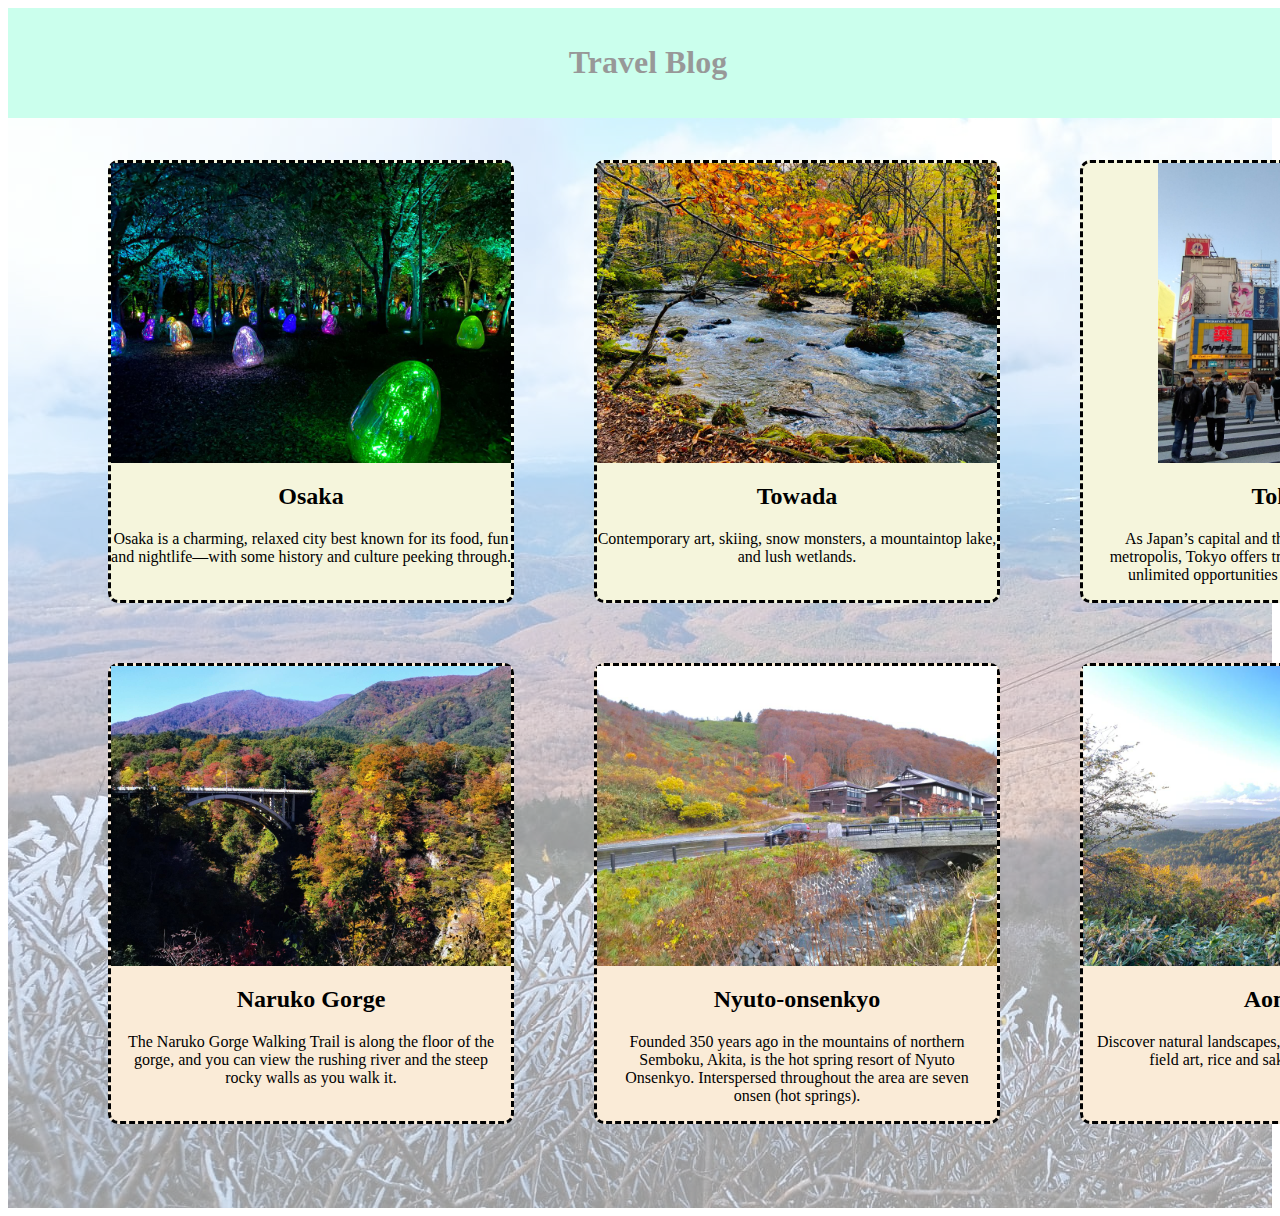
<file: website-Grid/index.html>
<html>
 <!--head-->
 <head>

    <title>Travel History</title>
    <meta name="viewport" content="width=device-width, initial-scale=1">
    <link href="style.css" rel='stylesheet'>

 </head>
 <!--body-->
  <body>
    <header>
    <div class="background-image"></div>
    <div class="banner">
       <h1>Travel Blog</h1>
    </div>
   </header>
    


   <!--main-->
   <main>
    
    

    <div class="Osaka">
        <img src="image/Osaka.jpg" width="400px" height="300px" >
        <h2>Osaka</h2>
         <p class="osaka-discription">
            Osaka is a charming, relaxed city best known for its food, fun and nightlife—with some history and culture peeking through.
         </p>
    </div>

    <div class="Towada">
       <img src="image/Towada2.jpg" width="400px" height="300px">
       <h2>Towada</h2>
       <p class="Towada-description">
        Contemporary art, skiing, snow monsters, a mountaintop lake, and lush wetlands.</p>
    </div>

    <div class="Tokyo">
        <img src="image/Tokyo2.jpg" width="250px" height="300px">
        <h2>Tokyo</h2>
        <p class="tokyo-description">
            As Japan’s capital and the world’s most populous metropolis, Tokyo offers tradition and innovation, and unlimited opportunities to eat, shop and explore.
        </p>
    </div>

    <div class="Naruko-Gorge">
        <img src="image/Naruko Gorge.jpg" width="400px" height="300px">
        <h2>Naruko Gorge</h2>
        <p class="Naruko-Gorge-description">The Naruko Gorge Walking Trail is along the floor of the gorge, and you can view the rushing river and the steep rocky walls as you walk it. </p>
    </div>

    <div class="Nyuto-onsenkyo">
        <img src="image/Nyuto-onsenkyo.jpg" width="400px" height="300px">
        <h2>Nyuto-onsenkyo</h2>
        <p class="Nyuto-onsenkyo-description">Founded 350 years ago in the mountains of northern Semboku, Akita, is the hot spring resort of Nyuto Onsenkyo. Interspersed throughout the area are seven onsen (hot springs).</p>
    </div>

    <div class="Aomori">
        <img src="image/Aomori1.jpg" width="400px" height="300px">
        <h2>Aomori</h2>
        <p class="Aomori-description">Discover natural landscapes, primeval forests, apples, rice field art, rice and sake, seafood and snow.</p>
    </div>
  </main>
     
 </body>
</html>
</file>
<file: website-Grid/style.css>
header{
    background-image:url(image/Aomori.jpg);
    background-repeat:no-repeat;
    max-width: 100%;
    height: 1200px;
    opacity: 0.4;
    background-size: cover;
}

.banner{
    background-color: aquamarine;
    text-align: center;
    padding: 15px 0px;
    position: absolute;
    width: 100%;
}

main{
    display: grid;
    grid-template-columns: 406px 406px 406px;
    grid-auto-rows: minmax(100px,auto);
    flex-wrap: wrap;
    position:absolute;
    top: 120px;
    gap: 60px 80px;
    justify-content: center;
    margin: 40px 100px;
}


.Osaka{
    border: 3px dashed black;
    border-radius: 10px;
    background-color: beige;
    text-align: center;
}

.Towada{
    border: 3px dashed black;
    border-radius: 10px;
    background-color: beige;
    text-align: center;
}

.Tokyo{
    border: 3px dashed black;
    align-self: center;
    background-color: beige;
    border-radius: 10px;
    text-align: center;
    padding: 0px 10px;
}

.Naruko-Gorge{
    border: 3px dashed black;
    border-radius: 10px;
    background-color: antiquewhite;
    text-align: center;
}
.Naruko-Gorge-description{
    padding: 0px 10px;;
}

.Nyuto-onsenkyo{
    border: 3px dashed black;
    border-radius: 10px;
    background-color: antiquewhite;
    text-align: center;
}

.Nyuto-onsenkyo-description{
    padding: 0px 10px;
}

.Aomori{
    border: 3px dashed black;
    border-radius: 10px;
    background-color: antiquewhite;
    text-align: center;
}

@media only screen and (min-width: 768px) and (max-width: 1024px) and (orientation: landscape) {
    body {
    float: left;
      width: 400px;}}
</file>
